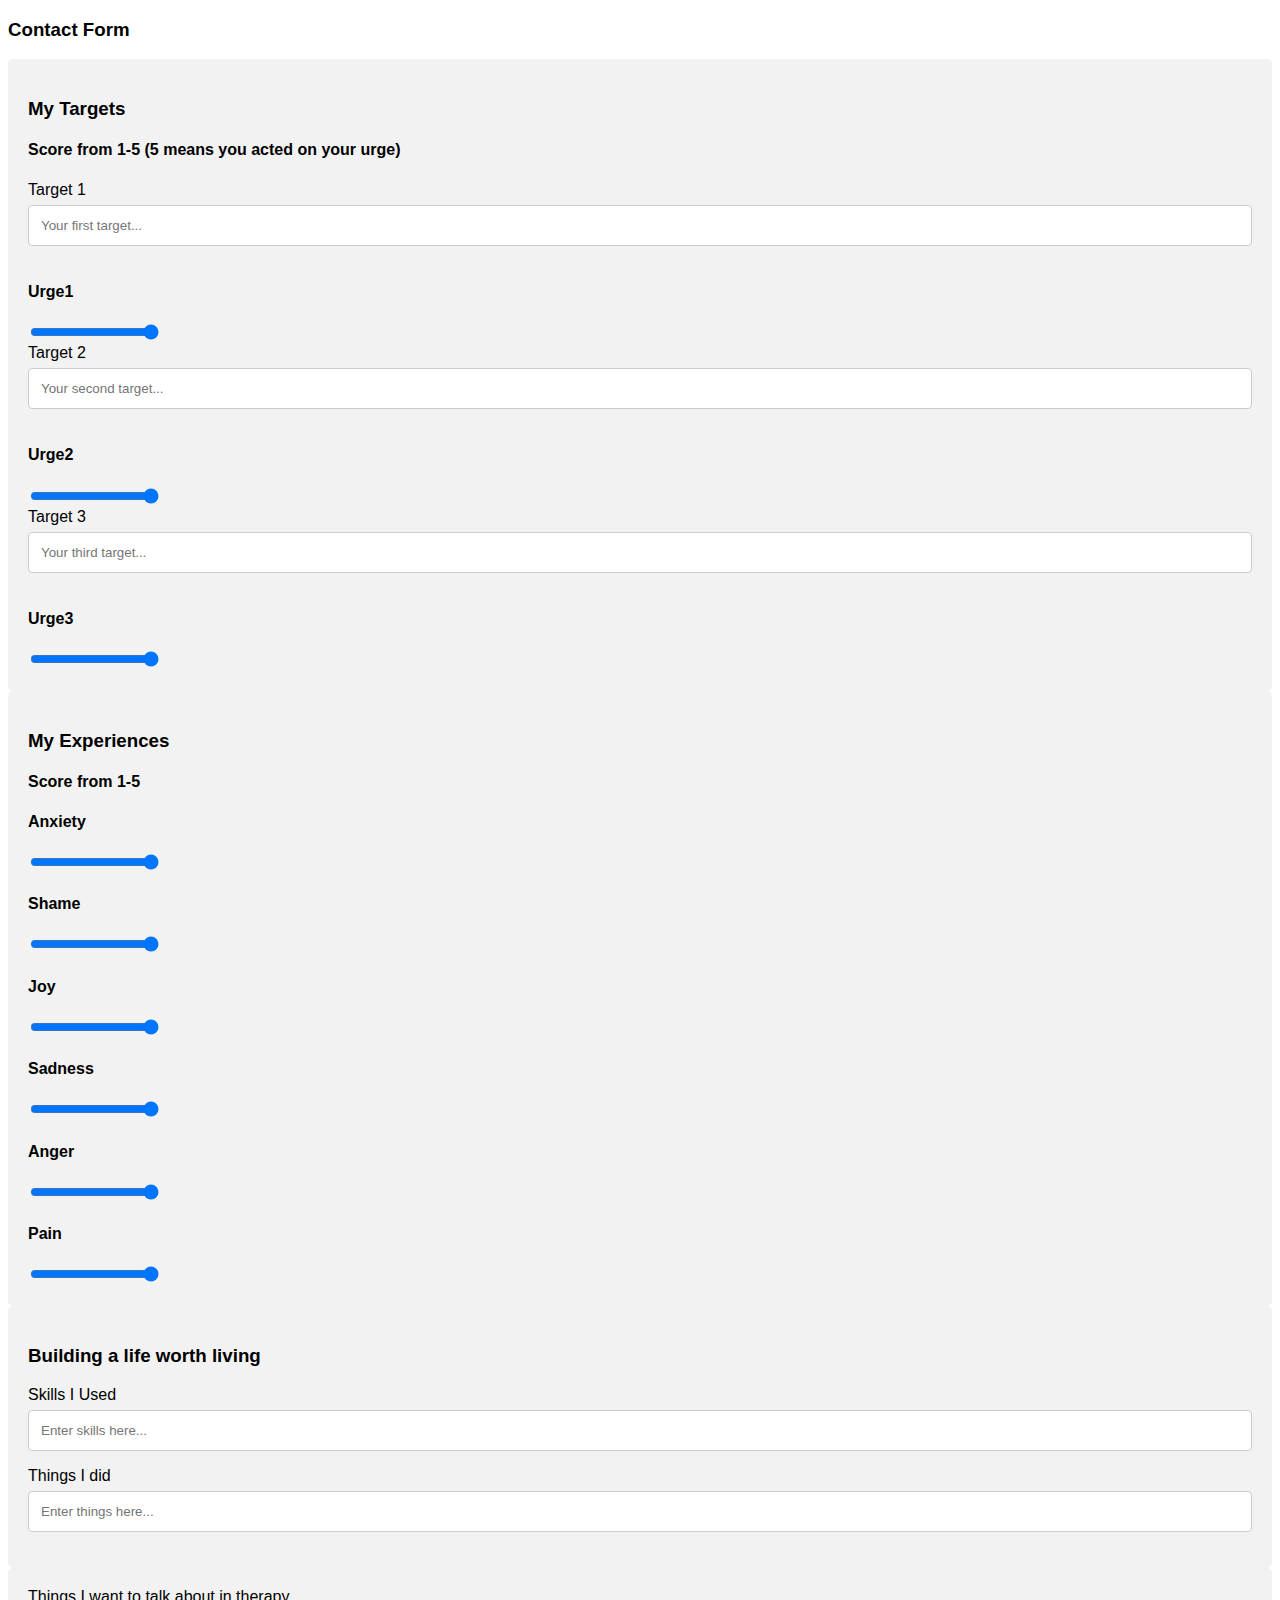
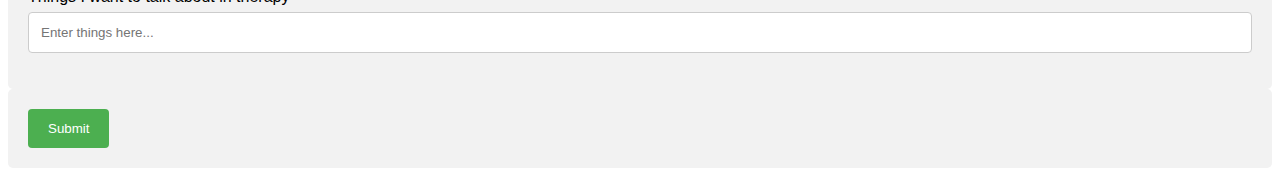
<file: form.html>
<!DOCTYPE html>
<html>
<head>
<meta name="viewport" content="width=device-width, initial-scale=1">
<style>
body {font-family: Arial, Helvetica, sans-serif;}
* {box-sizing: border-box;}

input[type=text], select, textarea {
  width: 100%;
  padding: 12px;
  border: 1px solid #ccc;
  border-radius: 4px;
  box-sizing: border-box;
  margin-top: 6px;
  margin-bottom: 16px;
  resize: vertical;
}

input[type=submit] {
  background-color: #4CAF50;
  color: white;
  padding: 12px 20px;
  border: none;
  border-radius: 4px;
  cursor: pointer;
}

input[type=submit]:hover {
  background-color: #45a049;
}

.container {
  border-radius: 5px;
  background-color: #f2f2f2;
  padding: 20px;
}
</style>
</head>
<body>

<h3>Contact Form</h3>

<div class="container">
  <form action="/action_page.php">
    <h3>My Targets</h3>
    <h4>Score from 1-5 (5 means you acted on your urge)</h4>
    <label for="target1">Target 1</label>
    <input type="text" id="fname" name="target1" placeholder="Your first target...">
    
    <div>
    <h4>Urge1</h4>
   <input type="range" min="1" max="5" value="5" class="slider" id="myRange">
    </div>
    
    <label for="target2">Target 2</label>
    <input type="text" id="fname" name="target1" placeholder="Your second target...">
    
    <div>
    <h4>Urge2</h4>
   <input type="range" min="1" max="5" value="5" class="slider" id="myRange">
    </div>
     
     <label for="target3">Target 3</label>
    <input type="text" id="fname" name="target1" placeholder="Your third target...">
    
    <div>
    <h4>Urge3</h4>
   <input type="range" min="1" max="5" value="5" class="slider" id="myRange">
    </div>

</div>
<div class="container">
	<h3>My Experiences</h3>
    <h4>Score from 1-5</h4>
     <div>
    <h4>Anxiety</h4>
   <input type="range" min="1" max="5" value="5" class="slider" id="myRange">
      </div> <div>
    <h4>Shame</h4>
   <input type="range" min="1" max="5" value="5" class="slider" id="myRange">
    </div> <div>
    <h4>Joy</h4>
   <input type="range" min="1" max="5" value="5" class="slider" id="myRange">
    </div> <div>
    <h4>Sadness</h4>
   <input type="range" min="1" max="5" value="5" class="slider" id="myRange">
    </div> <div>
    <h4>Anger</h4>
   <input type="range" min="1" max="5" value="5" class="slider" id="myRange">
    </div> <div>
    <h4>Pain</h4>
   <input type="range" min="1" max="5" value="5" class="slider" id="myRange">
    </div>
    </div>
	<div class="container">
    <h3>Building a life worth living</h3>
    <label for="skills">Skills I Used</label>
    <input type="text" id="skills" name="skills" placeholder="Enter skills here...">
        <label for="skills">Things I did</label>
    <input type="text" id="skills" name="skills" placeholder="Enter things here...">
    </div>
    	<div class="container">
        <label for="skills">Things I want to talk about in therapy</label>
    <input type="text" id="skills" name="skills" placeholder="Enter things here...">
    </div>
    <div class="container">
    <input type="submit" value="Submit">
  </form>
</div>

</body>
</html>
</file>
